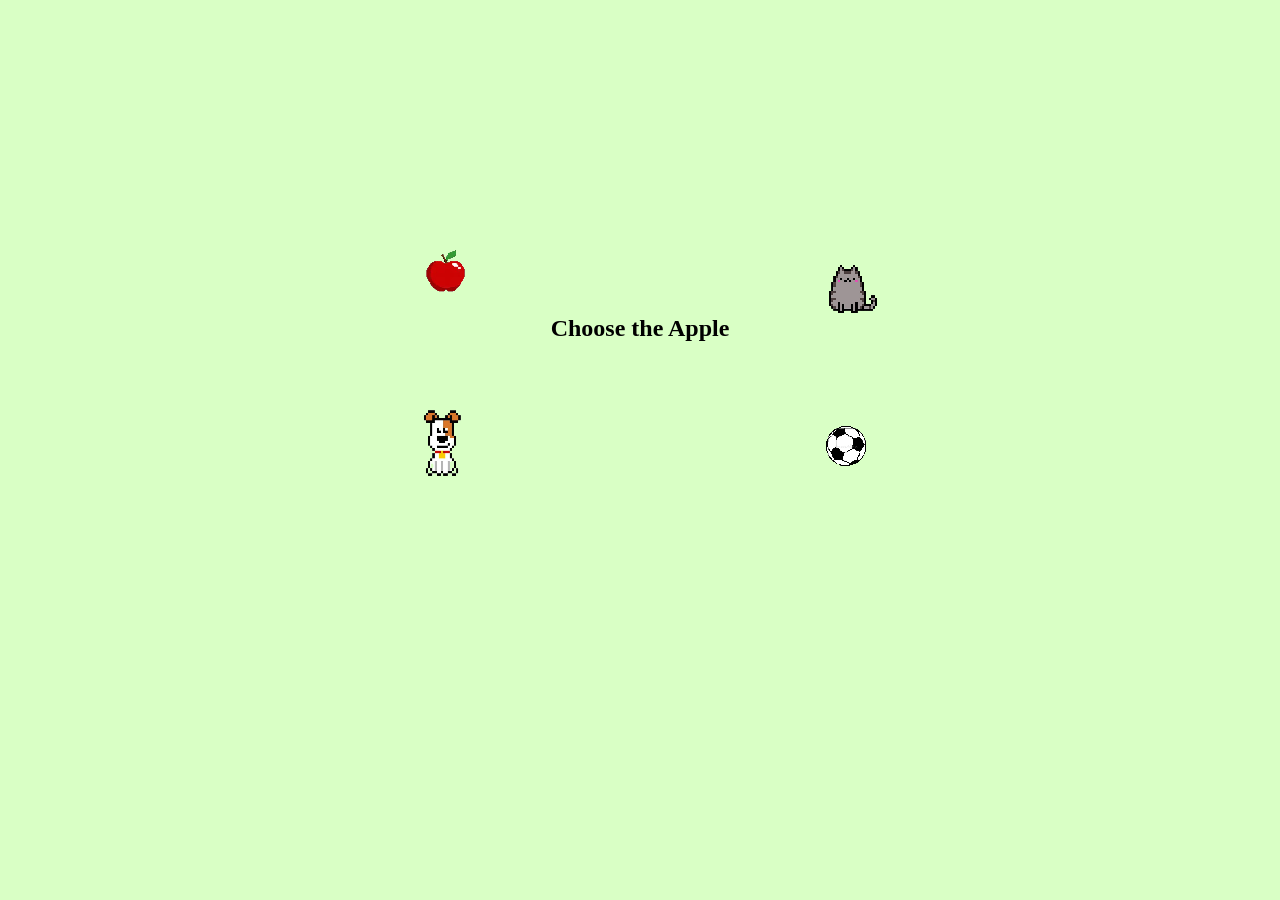
<file: letters.html>
<!DOCTYPE html>
<html lang="en">
<head>
    <title>letters</title>
    <link rel="stylesheet" href="letters.css">
</head>
<body>
    <div class="pixelart map">
        
        <p class="text-container" id="msg">Choose the Apple</p>

        <!-- Toys -->
        <div class="pixelart toy toy1" ><img src="./apple.png" class="pixelart toy toy1" id="toy1"/></div>
        <div class="pixelart toy toy2" ><img src="./ball.png" class="pixelart toy toy2" id="toy2"/></div>
        <div class="pixelart toy toy3" ><img src="./cat.png" class="pixelart toy toy3" id="toy3"/></div>
        <div class="pixelart toy toy4" ><img src="./dog.png" class="pixelart toy toy4" id="toy4"/></div>
        
     </div>
     <script type="text/javascript" src="letters.js"></script>
        
</body>
</html>
</file>
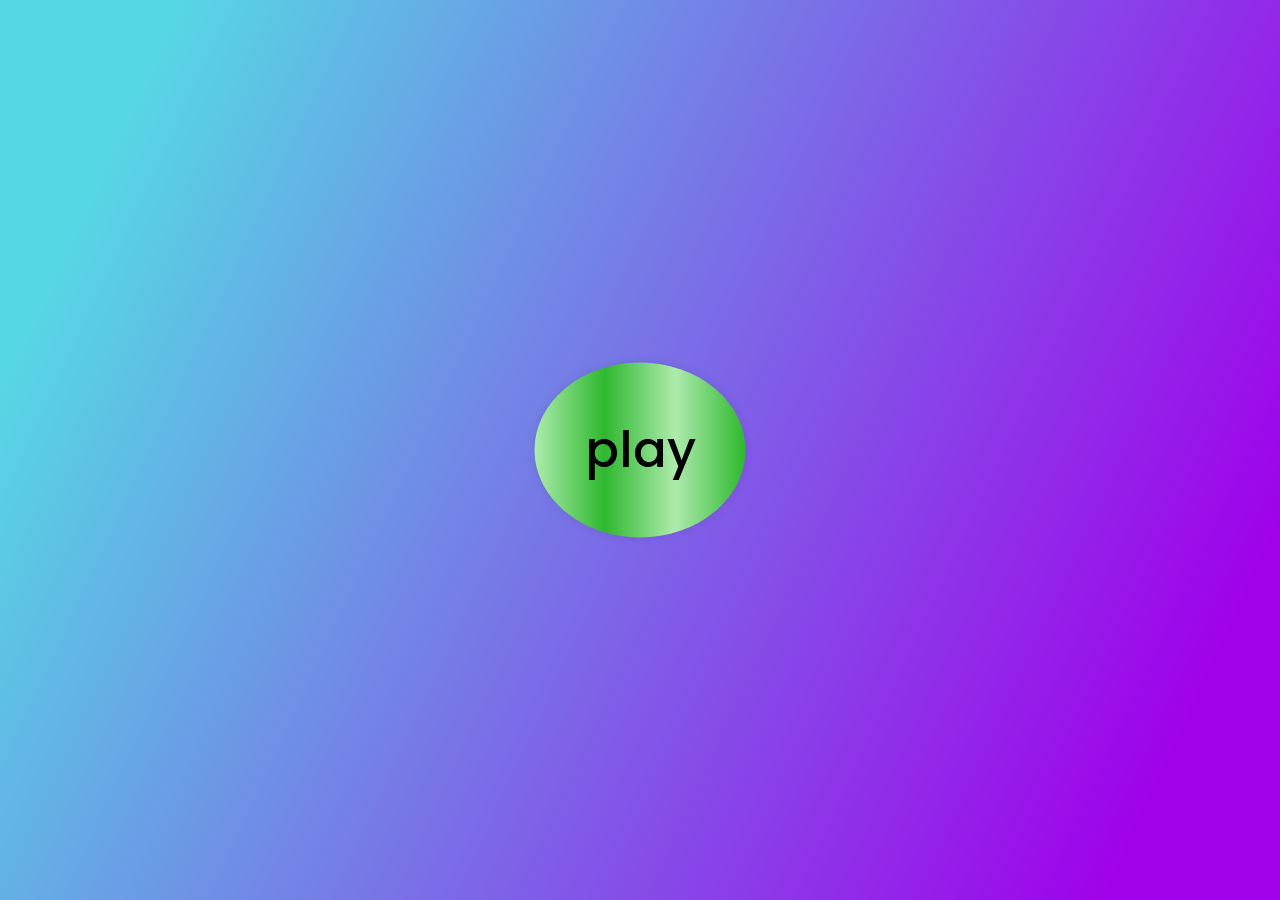
<file: form/beginnig.html>
<!DOCTYPE html>
<html lang="en" dir="ltr">
  <head>
    <meta charset="utf-8">
    <title>Popup Login Form Design | CodingNepal</title>
    <link rel="stylesheet" href="style.css">
    
  </head>
  <body>
    <div class="center">
      <input type="checkbox" id="show">
      <label for="show" class="show-btn">play</label>
      <div class="container">
        <label for="show" class="close-btn fas fa-times" title="close"></label>
        <div class="text">Enter your name</div>
        <form action="#">
          <div class="data">
            <input type="text" required>
          </div>
          <div class="btn">
            <div class="inner"></div>
            <button type="submit">submit</button>
          </div>
        </form>
      </div>
    </div>

  </body>
</html>
</file>
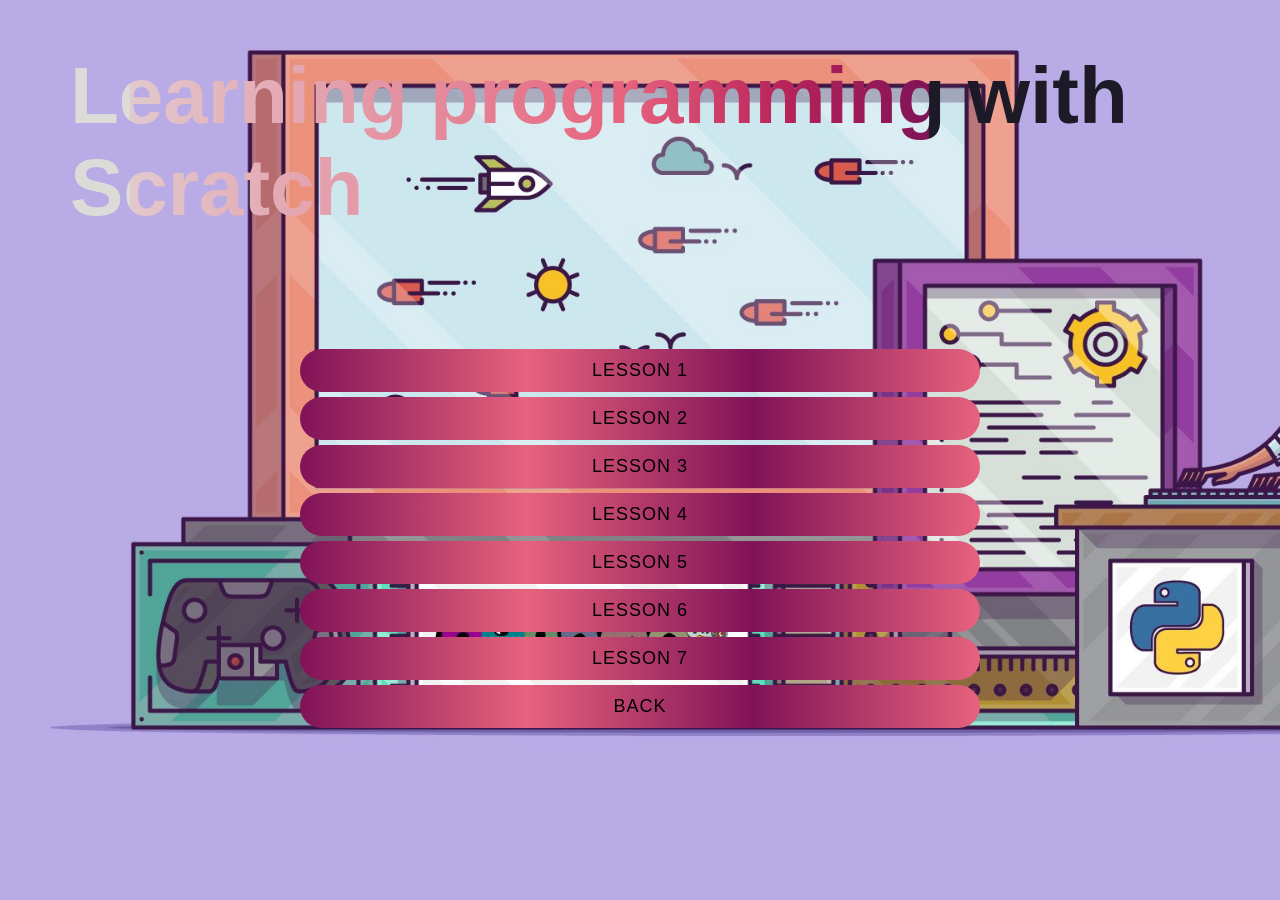
<file: learning programming/list.html>
<html>
    <head>
        <title>Learning Scratch</title>
        <link rel="stylesheet" href="style-list.css">
    </head>

    <body>
        <h1>
        Learning programming with Scratch 
        </h1>
        <ul>
            <li id="one">
                <button class="order">Lesson 1</button>
            </li>
            <li id="two">
                <button class="order">Lesson 2</button>
            </li>
            <li id="three">
                <button  class="order">Lesson 3</button >
            </li>
            <li id="four">
                <button  class="order">Lesson 4</button >
            </li>
            <li id="five">
                <button  class="order">Lesson 5</button >
            </li>
            <li id="six">
                <button  class="order">Lesson 6</button >
            </li>
            <li id="seven">
                <button  class="order">Lesson 7</button >
            </li>
            <li id="back">
                <button  class="order">Back</button >
            </li>
        </ul>
        <script src="script.js"></script>
    </body>


</html>
</file>
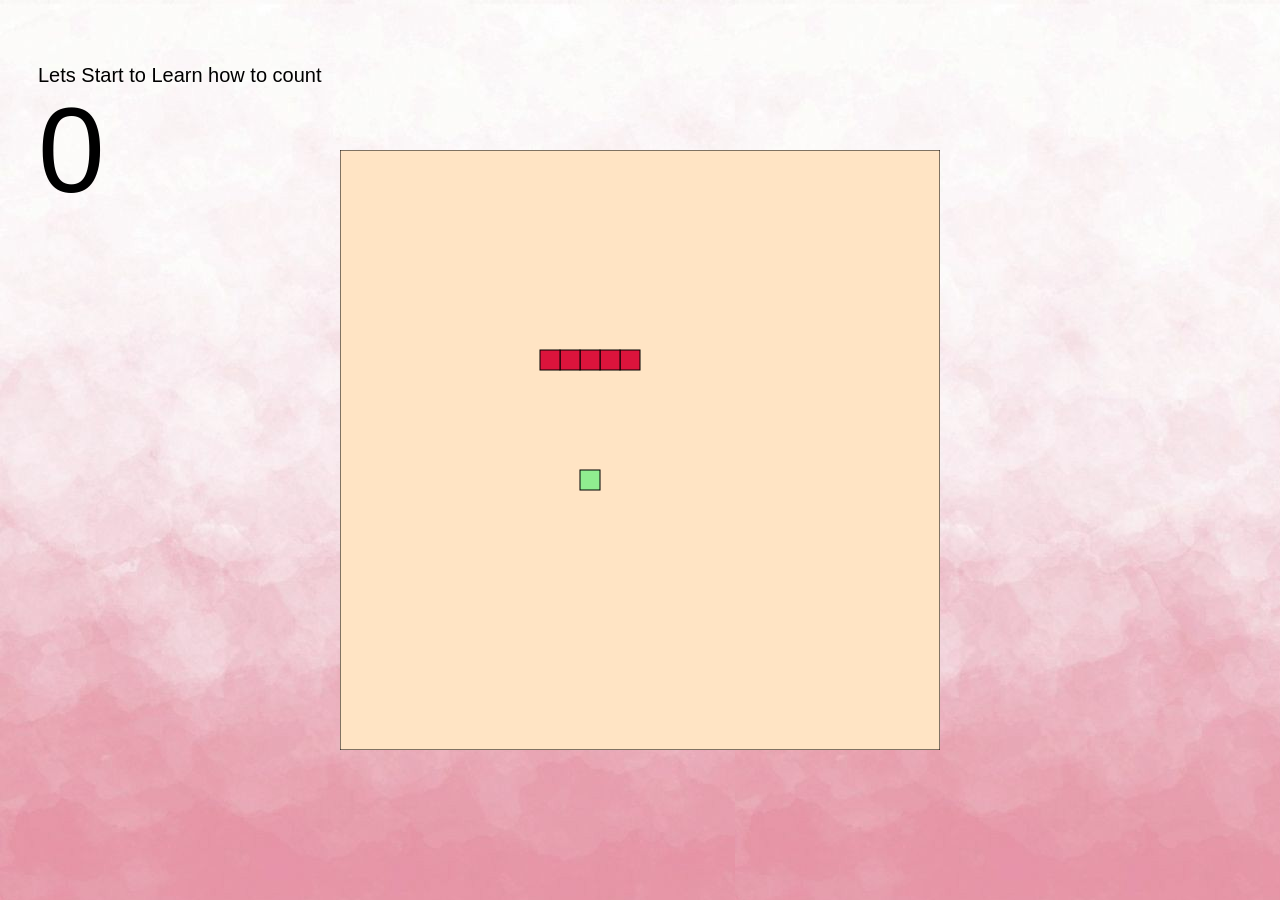
<file: SnakeGame/snakegame.html>
<!DOCTYPE html>
<html>
  <head>
  	<title>Snake Game</title>

	<link rel="stylesheet" href="snakegame.css">

  </head>
  <body>
	<div id="Ys">Lets Start to Learn how to count <br> </div>
  <div id="score">0</div>
  <div id="timer"></div>
  <div id=gameover></div>
    <canvas id="snakeboard" width="600" height="600"></canvas>

    
  </body>

  <script>  var time = 160;
    setInterval(time1,1000);
    function time1(){
    time= time - 1;
    document.getElementById('timer').innerHTML= "Time Left : " + time;
    if(time <= 0){
        var x = document.getElementById('timer');
        x.style.fontSize="20px"
        x.innerHTML= "Congratulations";
        x.style.position="aboslute";
        x.style.left=(window.innerWidth/4)+"px";
        x.style.top=(window.innerHeight/4)+"px";
        alert("Congratulations! YOU WON")

        setTimeout(location="snakegame.html", 5000);
    }
    }
    
    
    
    </script>
  <script src="snakegame.js" > </script>

</html>
</file>
<file: letters.css>
body {
    background: #d9ffc5;
 }
 
 .map {
    position:relative;
    background-image: url(https://s3-us-west-2.amazonaws.com/s.cdpn.io/21542/DogDemoMap.png);
    width: calc(192px * 4);
    height: calc(144px * 4);
    background-size: 100%;
    margin: 1em auto 0 auto;
 }
 
 .pixelart {
    image-rendering: pixelated;
 }
 
 .toy {
    cursor: pointer;
    position: absolute;
    
 }
 
 .toy1 {
    left: 75px;
    top: 110px;
    width: 80px;
    height: 80px;
    
 }

 .toy2 {
    left: 280px;
    top: 200px;
    width: 60px;
    height: 60px;
 }

 .toy3 {
    left: 280px;
    top: 120px;
    width: 70px;
    height: 70px;
 }

 .toy4 {
    left: 60px;
    top: 190px;
    width: 130px;
    height: 85px;
 }
 
 .text-container {
    position: absolute;
    top: 50%;
    left: 50%;
    transform: translate(-50%, -50%);
    font-family: 'Press Start 2P', cursive;
    color: rgb(0, 0, 0);
    font-weight: bold;
    font-size: 1.5em;
 }
</file>
<file: form/style.css>
@import url('https://fonts.googleapis.com/css?family=Poppins:400,500,600,700&display=swap');
*{
  margin: 0;
  padding: 0;
  outline: none;
  box-sizing: border-box;
  font-family: 'Poppins', sans-serif;
}
body{
  height: 100vh;
  width: 100%;
  background: linear-gradient(115deg, #56d8e4 10%, #9f01ea 90%);
}
.show-btn{
  background: -webkit-linear-gradient(right, #2eb82e, #adebad, #2eb82e, #adebad);
  padding: 50px;
  font-size: 50px;
  font-weight: 500;
  color: black;
  cursor: pointer;
  border-radius: 50%;
  box-shadow: 0px 0px 10px rgba(0,0,0,0.1);
 
}

.show-btn, .container{
  position: absolute;
  top: 50%;
  left: 50%;
  transform: translate(-50%, -50%);
}

input[type="checkbox"]{
  display: none;
}
.container{
  display: none;
  background: #fff;
  width: 410px;
  padding: 30px;
  box-shadow: 0 0 8px rgba(0,0,0,0.1);
}
#show:checked ~ .container{
  display: block;
}
.container .close-btn{
  position: absolute;
  right: 20px;
  top: 15px;
  font-size: 18px;
  cursor: pointer;
}
.container .close-btn:hover{
  color: #3498db;
}
.container .text{
  font-size: 35px;
  font-weight: 600;
  text-align: center;
}
.container form{
  margin-top: -20px;
}
.container form .data{
  height: 45px;
  width: 100%;
  margin: 40px 0;
}
form .data input{
  height: 100%;
  width: 100%;
  padding-left: 10px;
  font-size: 17px;
  border: 1px solid silver;
}
form .data input:focus{
  border-color: #3498db;
  border-bottom-width: 2px;
}
form .btn{
  margin: 30px 0;
  height: 45px;
  width: 100%;
  position: relative;
  overflow: hidden;
}
form .btn .inner{
  height: 100%;
  width: 300%;
  position: absolute;
  left: -100%;
  z-index: -1;
  background: -webkit-linear-gradient(right,#2eb82e, #adebad, #2eb82e, #adebad);
  transition: all 0.4s;
}
form .btn:hover .inner{
  left: 0;
}
form .btn button{
  height: 100%;
  width: 100%;
  background: none;
  border: none;
  color: #fff;
  font-size: 18px;
  font-weight: 500;
  text-transform: uppercase;
  letter-spacing: 1px;
  cursor: pointer;
}
</file>
<file: learning programming/style-list.css>
body
{
margin: 0;
padding: 0;
font-family: sans-serif;
background-size: cover; 
background-image: url(bg.jpg);
background-repeat: no-repeat;
}
ul
{
    position: relative;
    width: 700px;
    margin: 100px auto 0;
    padding: 10px;
    box-sizing: border-box;
    
}
ul li
{
    display: flex;
    background: rgba(255,255,255,.1);
    padding: 10px 20px;
    color: black;
    margin: 5px 0;
    transition: .5s;
     cursor: pointer;
    
}
ul li:nth-child(1)
{
    background:  linear-gradient(to right, #801357,#e7627d,#801357,#e7627d); 
    border-radius: 25px;
}
ul li:nth-child(2)
{
     background:  linear-gradient(to right, #801357,#e7627d,#801357,#e7627d); 
    border-radius: 25px;   
}
ul li:nth-child(3)
{
  background:  linear-gradient(to right, #801357,#e7627d,#801357,#e7627d); 
    border-radius: 25px;
}
ul li:nth-child(4)
{
     background:  linear-gradient(to right, #801357,#e7627d,#801357,#e7627d); 
    border-radius: 25px;
}
ul li:nth-child(5)
{
     background:  linear-gradient(to right, #801357,#e7627d,#801357,#e7627d); 
    border-radius: 25px;
}
ul li:nth-child(6)
{
     background:  linear-gradient(to right, #801357,#e7627d,#801357,#e7627d); 
    border-radius: 25px;
}
ul li:nth-child(7)
{
     background:  linear-gradient(to right, #801357,#e7627d,#801357,#e7627d); 
    border-radius: 25px;
}
ul li:nth-child(8)
{
     background:  linear-gradient(to right, #801357,#e7627d,#801357,#e7627d); 
    border-radius: 25px;
}
.order
{
      height: 100%;
  width: 100%;
  background: none;
  border: none;
  color: black;
  font-size: 18px;
  font-weight: 500;
  text-transform: uppercase;
  letter-spacing: 1px;
  cursor: pointer;
}
ul li:hover
{
    transform: scale(1.06);
    background:  #ffffe6;
      
}
h1
{
    background: linear-gradient(to right, #dbdcd7 5%, #3d1635 5%, #e2c9cc 5%, #e7627d 46%, #b8235a 59%, #801357 71%, #dddcd7 10%, #1c1a27 5%);
    position: relative;
    margin-left: 70px;
    margin-top: 50px;
    font-size: 80px;
    -webkit-text-fill-color: transparent; 
    -webkit-background-clip: text; 
}
</file>
<file: SnakeGame/snakegame.css>
body{
  margin-top: 30px;
  font-size: 16px;
  line-height: 1.5;
  background-image: url("h.jpg");
  background-repeat: repeat;
  background-attachment: fixed;
}



#snakeboard {
    position: absolute;
    top: 50%;
    left: 50%;
    transform: translate(-50%, -50%);
  }
  #score {
    position: fixed;
    text-align: center;
    font-size: 120px;
    padding: 30px;
    font-family: Arial, Helvetica, sans-serif;
    
    
  }

  #Ys 
  {
    position: fixed;
    text-align: center;
    font-size: 20px;
    padding: 30px;
    font-family: Arial, Helvetica, sans-serif;
  }
</file>
